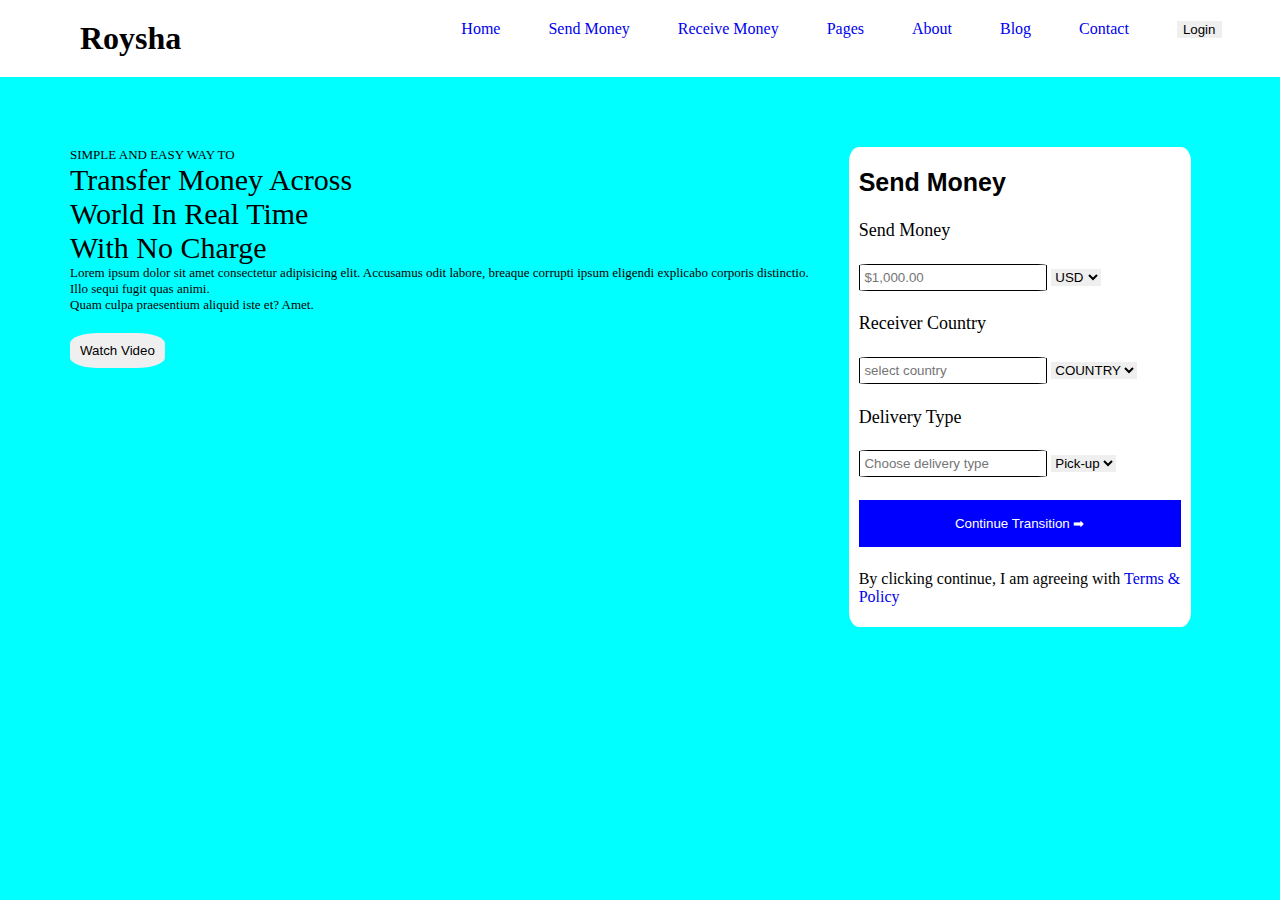
<file: Actvity/Roysha/index.html>
<!DOCTYPE html>
<html lang="en">
<head>
    <meta charset="UTF-8">
    <meta name="viewport" content="width=device-width, initial-scale=1.0">
    <title>Document</title>
    <link rel="stylesheet" href="styles.css">
</head>
<body>
    <header>
        <nav>
            <h1 id="logo">Roysha</h1>
            <ul>
                <li><a href="#">Home</a></li>
                <li><a href="#">Send Money</a></li>
                <li><a href="#">Receive Money</a></li>
                <li><a href="#">Pages</a></li>
                <li><a href="#">About</a></li>
                <li><a href="#">Blog</a></li>
                <li><a href="#">Contact</a></li>
                <li><button id="loginbtn">Login</button></li>
            </ul>
        </nav>
    </header>
    <main>
        <section>
            <p>SIMPLE AND EASY WAY TO </p>
            <P><span id="maint">Transfer Money Across <br> World In Real Time <br> With No Charge</span></P>
            <p>Lorem ipsum dolor sit amet consectetur adipisicing elit. Accusamus odit labore, breaque corrupti ipsum eligendi
                explicabo corporis distinctio. <br> Illo sequi fugit quas animi. <br>Quam culpa praesentium aliquid iste et? Amet.</p>
            <button id="wbutton">Watch Video</button>
        </section>
        <form>
            <p id="formh">Send Money</p>
            <label>Send Money</label>
            <div>
                <input type="text" placeholder="$1,000.00">
                <select id="#">
                    <option value="USD">USD</option>
                    <option value="GBP">NGN</option>
                    <option value="NGN">JPY</option>
                </select>
            </div>
            <label>Receiver Country</label>
            <div>
                <input type="text" placeholder="select country">
                <select id="#">
                    <option value="#">COUNTRY</option>
                </select>
            </div>
            <label>Delivery Type</label>
            <div>
                <input type="text" placeholder="Choose delivery type">
                <select id="#">
                    <option value="#">Pick-up   </option>
                </select>
            </div>
            <button id="ctbtn">Continue Transition <span>➡</span></button>
            <p>By clicking continue, I am agreeing with <a href="#">Terms & Policy</a></p>
        </form>
</body>
</html>
</file>
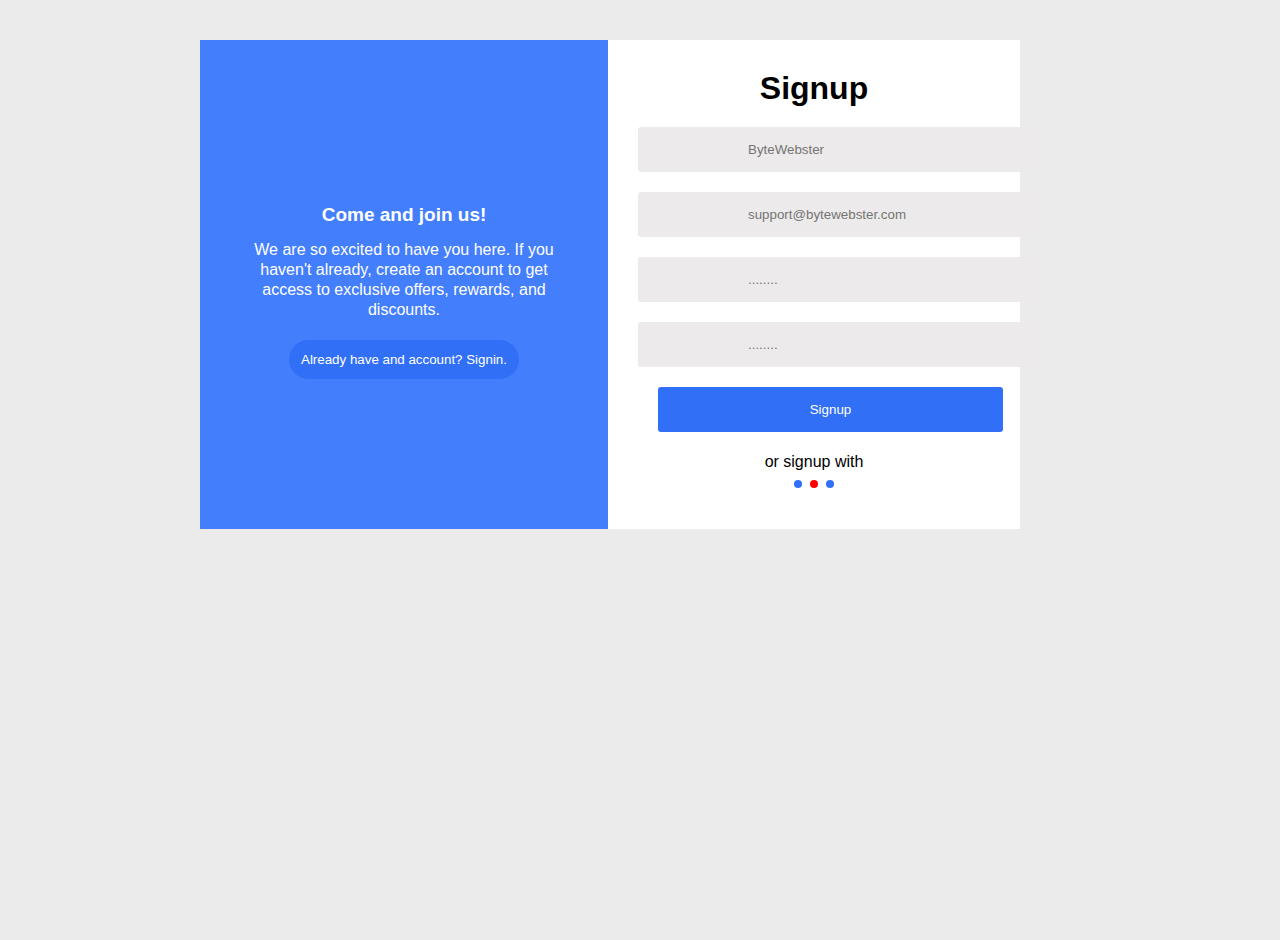
<file: signupform.html>
<!DOCTYPE html>
<html lang="en">

<head>
    <meta charset="UTF-8">
    <meta name="viewport" content="width=device-width, initial-scale=1.0">
    <title>Sign Up</title>
    <link rel="stylesheet" href="https://cdnjs.cloudflare.com/ajax/libs/font-awesome/6.5.2/css/all.min.css"
        integrity="sha512-SnH5WK+bZxgPHs44uWIX+LLJAJ9/2PkPKZ5QiAj6Ta86w+fsb2TkcmfRyVX3pBnMFcV7oQPJkl9QevSCWr3W6A=="
        crossorigin="anonymous" referrerpolicy="no-referrer" />
    <link rel="stylesheet" href="signupform.css">
</head>

<body>
    <main>
        <div class="infoside">
            <p><span>Come and join us!</span><br>
                We are so excited to have you here. If you <br>
                haven't already, create an account to get <br>
                access to exclusive offers, rewards, and <br>
                discounts.
            </p>
            <button>Already have and account? Signin.</button>
        </div>
        <form action="">
            <h1>Signup</h1>
            <div class="input">
                <div class="inputcontainer">
                    <i class="fas fa-user"></i>
                    <input type="text" placeholder="ByteWebster">
                </div>
                <div class="inputcontainer">
                    <i class="fas fa-envelope"></i>
                    <input type="email" placeholder="support@bytewebster.com">
                </div>
                <div class="inputcontainer">
                    <i class="fas fa-lock"></i>
                    <input type="password" placeholder="........">
                </div>
                <div class="inputcontainer">
                    <i class="fas fa-lock"></i>
                    <input type="password" placeholder="........">
                </div>
            </div>
            <button>Signup</button>
            <p>or signup with</p>
            <div class="icons">
                <div class="facebook">
                    <i class="fa-brands fa-facebook-f"></i>
                </div>
                <div class="google">
                    <i class="fa-brands fa-google-plus-g"></i>
                </div>
                <div class="linkedin">
                    <i class="fa-brands fa-linkedin-in"></i>
                </div>
            </div>
        </form>
    </main>
</body>

</html>
</file>
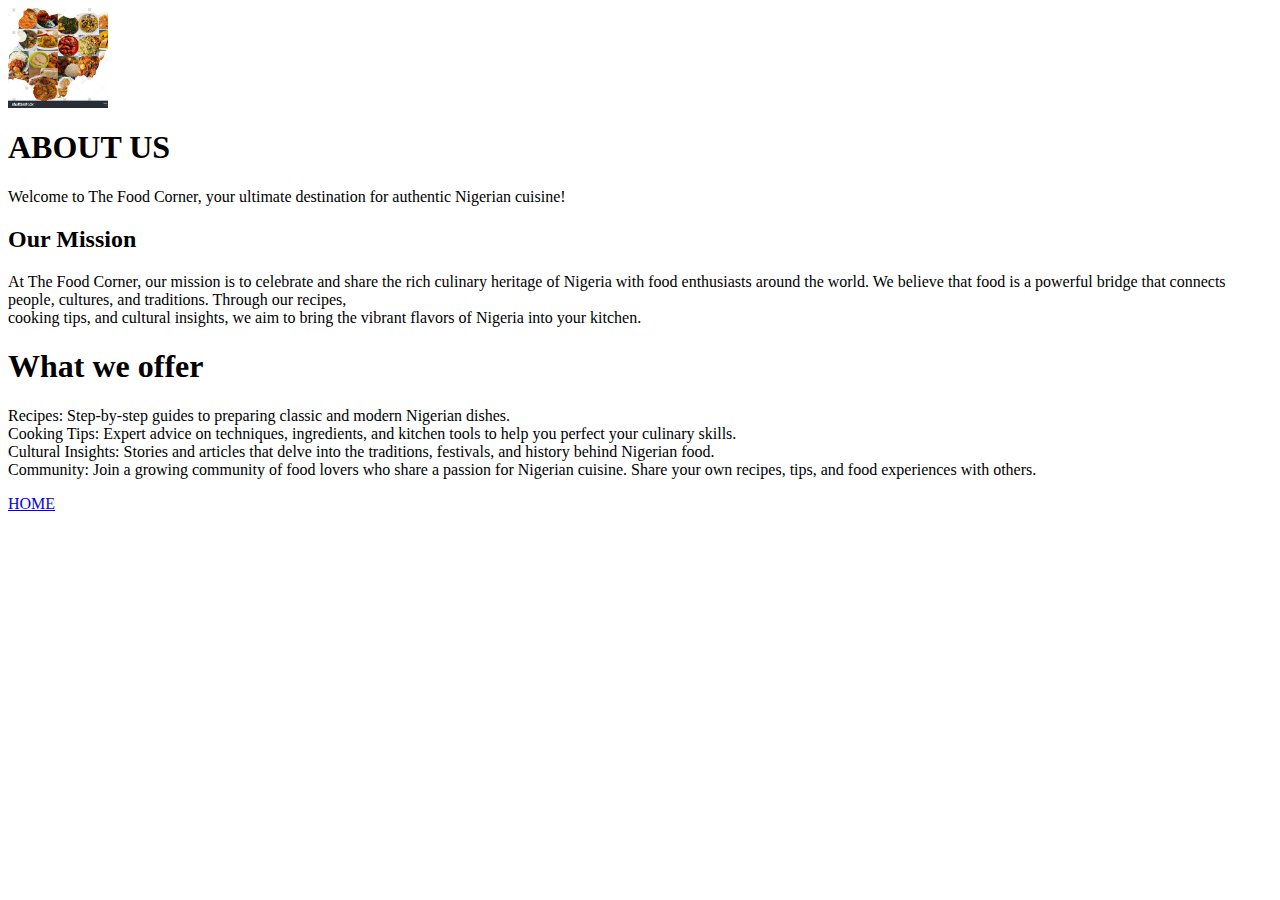
<file: Actvity/about.html>
<!DOCTYPE html>
<html lang="en">
<head>
    <meta charset="UTF-8">
    <meta name="viewport" content="width=device-width, initial-scale=1.0">
    <title>ABOUT</title>
    <style>
        #div1{
            background-image: url(./images/stock-photo-image-showing-nigerian-food-on-map-follow-my-page-on-ig-officialpictatt-2180971953.jpg);
            background-repeat: no-repeat;
            background-size: cover;
            width: 100px;
            height: 100px;
        }
    </style>
</head>
<body>
    <div id="div1">
    </div>
    <div id="div">
        <h1>
            ABOUT US
        </h1>
        <p>
            Welcome to The Food Corner, your ultimate destination for authentic Nigerian cuisine!
        </p>
        <h2>Our Mission</h2>
        <p>
            At The Food Corner, our mission is to celebrate and share the rich culinary heritage of Nigeria with food
            enthusiasts around the world. We believe that food is a powerful bridge that connects people, cultures, and
            traditions. Through our recipes,<br>
            cooking tips, and cultural insights, we aim to bring the vibrant flavors of Nigeria into your kitchen.
        </p>
        <h1>What we offer</h1>
        <p>
            Recipes: Step-by-step guides to preparing classic and modern Nigerian dishes. <br>
            Cooking Tips: Expert advice on techniques, ingredients, and kitchen tools to help you perfect your culinary
            skills. <br>
            Cultural Insights: Stories and articles that delve into the traditions, festivals, and history behind Nigerian
            food. <br>
            Community: Join a growing community of food lovers who share a passion for Nigerian cuisine. Share your own
            recipes,
            tips, and food experiences with others.
        </p>
        <p>
            <a href="index.html">HOME</a>
        </p>
    </div>
</body>
</html>
</file>
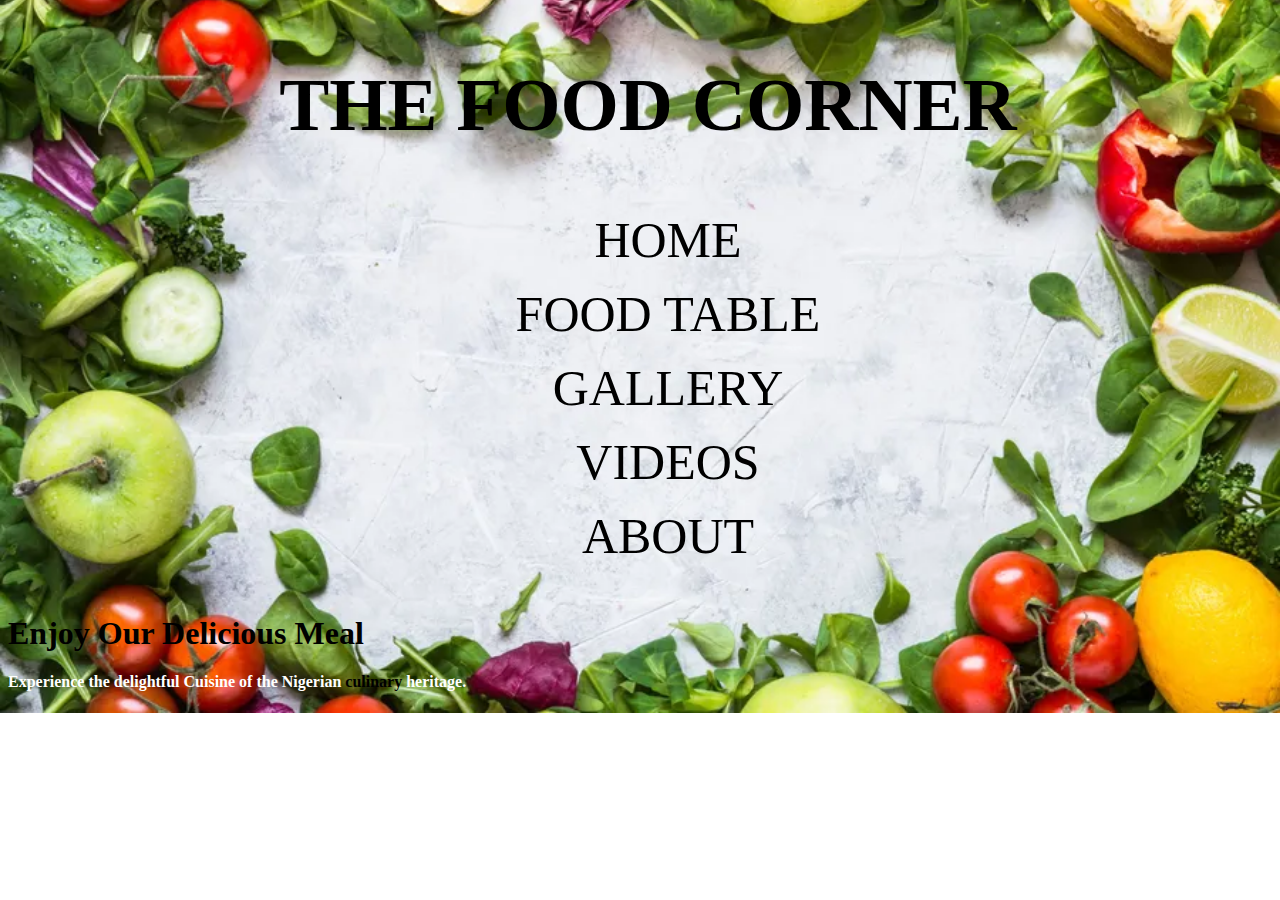
<file: Actvity/foodmenu.html>
<!DOCTYPE html>
<html lang="en">

<head>
    <meta charset="UTF-8">
    <meta name="viewport" content="width=device-width, initial-scale=1.0">
    <title>THE FOOD CORNER</title>
    <style>
        body{
            width: 100%;
            height: 100%;
            background-image: url(./images/food-4k-4080-x-2295-9g4bc6lii3nfmbbm.webp);
            background-repeat: no-repeat;
            background-size: cover;
            background-position: center;
        }
      header {
            font-size: 50px;
            text-align: center;
        }
        ul {
            list-style: none;
            display: flex;
            flex-direction: column;
            gap: 1rem;
         }
         a{
            color: black;
            text-decoration: none;
         }
         p{
            color: white;
            font-weight: 700;
         }
         span{
            color: black;
         }
    </style>
</head>
<body>
        <header>
            <h2>THE FOOD CORNER</h2>
            <nav>
                <ul>
                    <li><a href="index.html">HOME</a></li>
                    <li><a href="foodtable.html">FOOD TABLE</a></li>
                    <li><a href="imagegallery.html">GALLERY</a></li>
                    <li><a href="Videogallery.html">VIDEOS</a></li>
                    <li><a href="about.html">ABOUT</a></li>
                </ul>
            </nav>
        </header>
        
        <main>
            <section class="note">
                <h1>
                    Enjoy Our Delicious Meal
                </h1>
                <p>
                    Experience the delightful Cuisine of the Nigerian <span>culinary</span> heritage.
                </p>
            </section>
        </main>
</body>
</html>
</file>
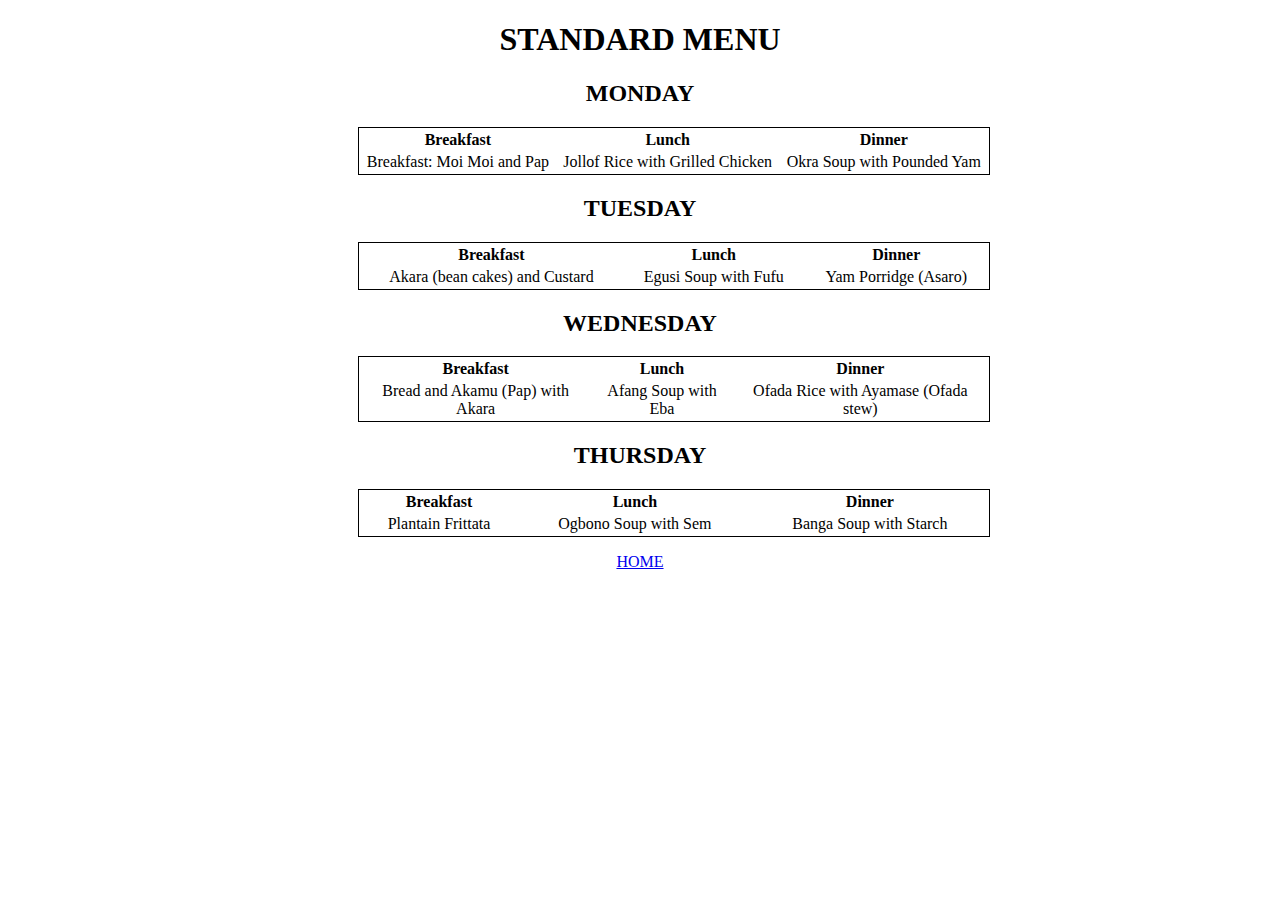
<file: Actvity/foodtable.html>
<!DOCTYPE html>
<html lang="en">
<head>
    <meta charset="UTF-8">
    <meta name="viewport" content="width=device-width, initial-scale=1.0">
    <title>Document</title>
    <style>
        main{
            text-align:center;
        }
        table{
            margin-left: 350px;
            text-align:center;
            border: 1px solid black;
            width: 50%;
        }
    </style>
</head>
<body>
    <main>
        <h1>STANDARD MENU</h1>
        <div>
            <h2>MONDAY</h2>
            <table>
                <tr>
                    <th>Breakfast</th>
                    <th>Lunch</th>
                    <th>Dinner</th>
                </tr>
                <tr>
                    <td>Breakfast: Moi Moi and Pap</td>
                    <td>Jollof Rice with Grilled Chicken</td>
                    <td>Okra Soup with Pounded Yam</td>
                </tr>
            </table>
        </div>
        <div>
            <h2>TUESDAY</h2>
            <table>
                <tr>
                    <th>Breakfast</th>
                    <th>Lunch</th>
                    <th>Dinner</th>
                </tr>
                <tr>
                    <td>Akara (bean cakes) and Custard</td>
                    <td>Egusi Soup with Fufu</td>
                    <td>Yam Porridge (Asaro)</td>
                </tr>
            </table>
        </div>
        <div>
            <h2>WEDNESDAY</h2>
            <table>
                <tr>
                    <th>Breakfast</th>
                    <th>Lunch</th>
                    <th>Dinner</th>
                </tr>
                <tr>
                    <td>Bread and Akamu (Pap) with Akara</td>
                    <td>Afang Soup with Eba</td>
                    <td>Ofada Rice with Ayamase (Ofada stew)</td>
                </tr>
            </table>
        </div>
        <div>
            <h2>THURSDAY</h2>
            <table>
                <tr>
                    <th>Breakfast</th>
                    <th>Lunch</th>
                    <th>Dinner</th>
                </tr>
                <tr>
                    <td>Plantain Frittata</td>
                    <td>Ogbono Soup with Sem</td>
                    <td>Banga Soup with Starch</td>
                </tr>
            </table>
        </div>
        <P>
            <a href="index.html">HOME</a>
        </P>
    </main>
</body>
</html>
</file>
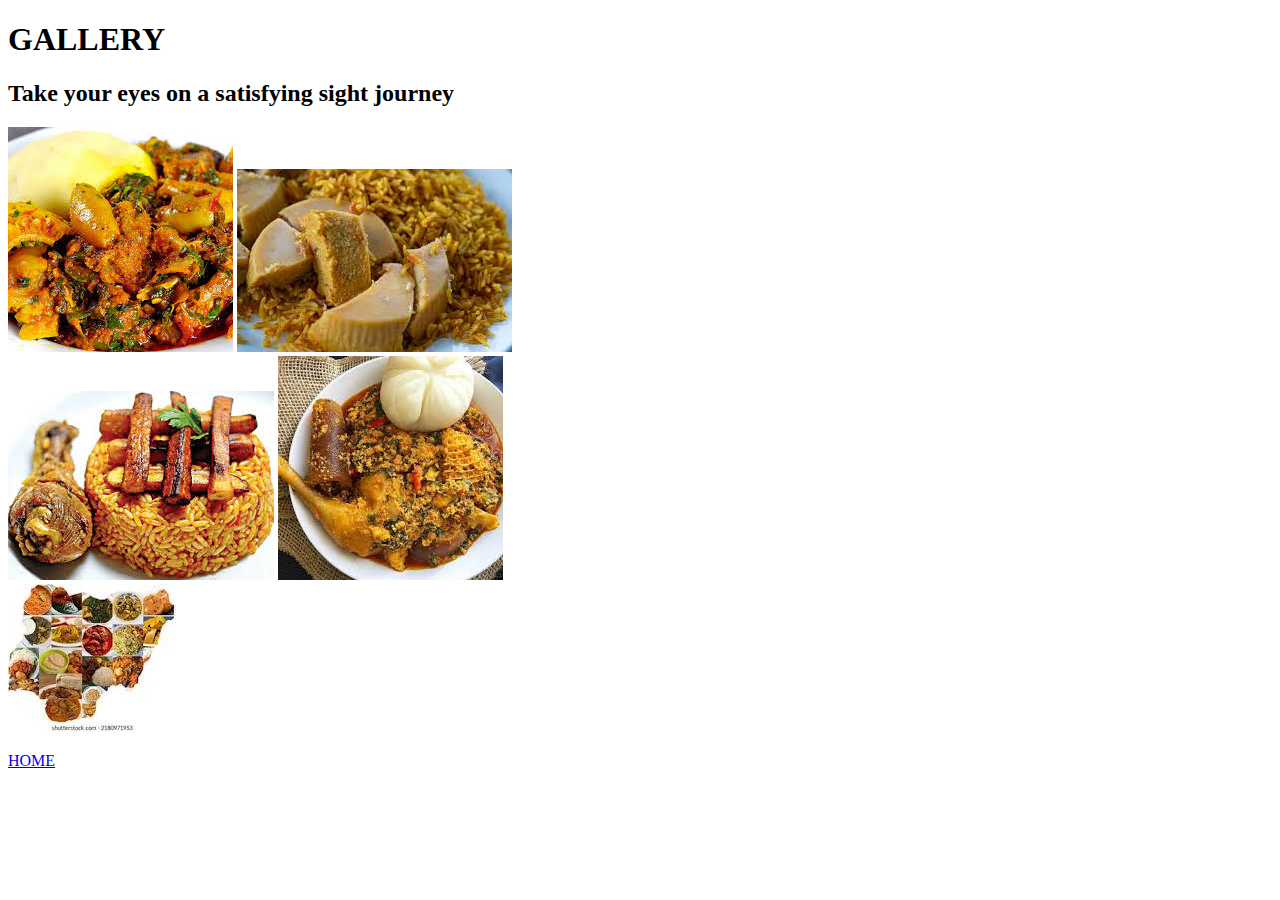
<file: Actvity/imagegallery.html>
<!DOCTYPE html>
<html lang="en">
<head>
    <meta charset="UTF-8">
    <meta name="viewport" content="width=device-width, initial-scale=1.0">
    <title>The Food Gallery</title>
    <style>

    </style>
</head>
<body>
    <h1>GALLERY</h1>
    <h2>
        Take your eyes on a satisfying sight journey 
    </h2>
    <section>
    <img src="images/download.jpg"> 
    <img src="images/images,moi moi.jpg"alt="">
</section>
<section>
    <img src="images/images.fried rice.jpg"alt="">
    <img src="images/images.tuwo"alt="">
</section>
    <img src="images/foodcollage.jpg" alt="#collage" id="collage">
    <p>
        <a href="index.html">HOME</a>
    </p>
</body>
</html>
</file>
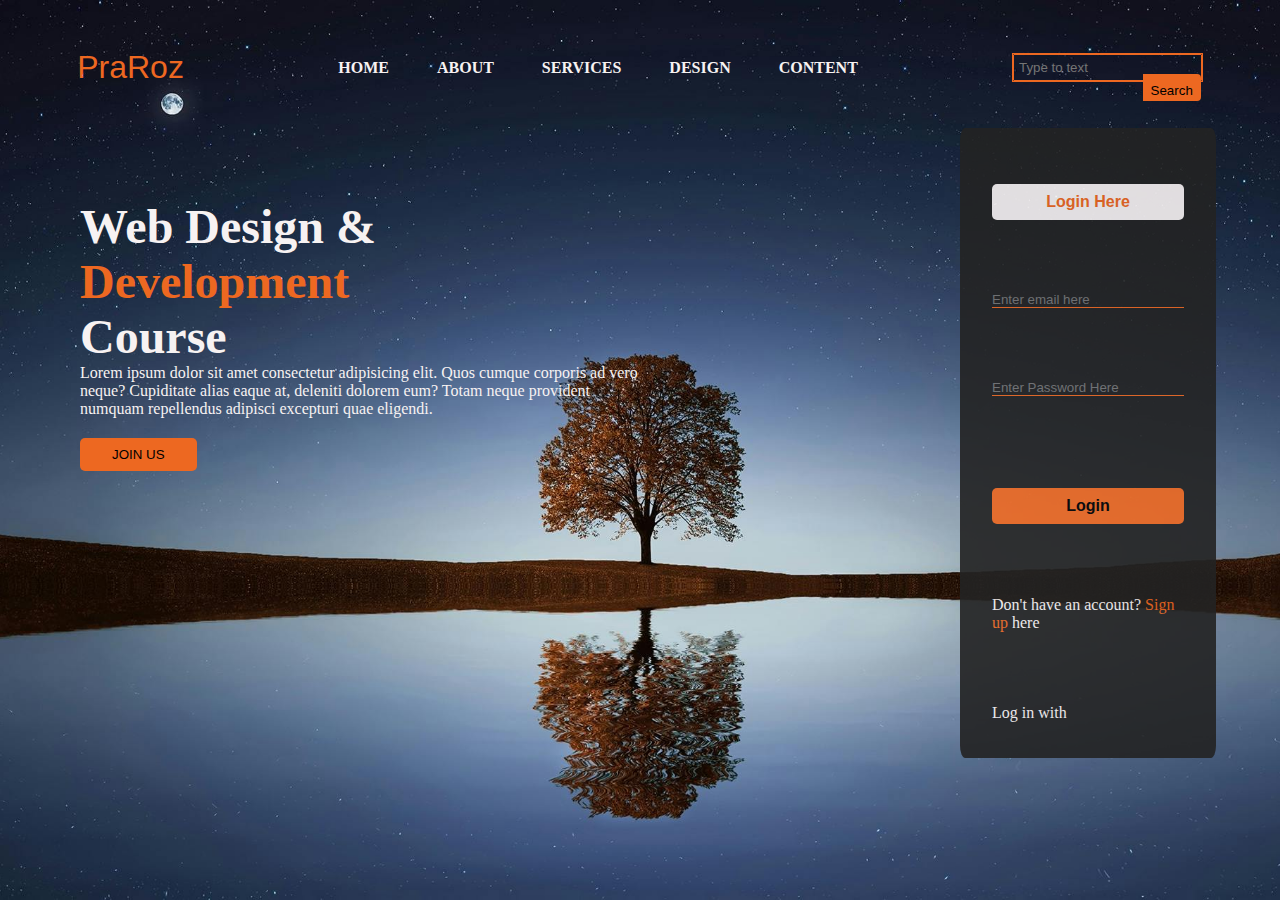
<file: Actvity/Praroz.html>
<!DOCTYPE html>
<html lang="en">
<head>
    <meta charset="UTF-8">
    <meta name="viewport" content="width=device-width, initial-scale=1.0">
    <title>praroz replication</title>
    <link rel="stylesheet" href="./style.css">
</head>
<body>
    <header>
        <nav>
            <div id="logo">
                <p>PraRoz</p>
            </div>
            <ul>
                <li><a href="#">Home</a></li>
                <li><a href="#">About</a></li>
                <li><a href="#">Services</a></li>
                <li><a href="#">Design</a></li>
                <li><a href="#">Content</a></li>
            </ul>
            <div id="inputdiv">
                <input type="search" placeholder="Type to text">
                <button>Search</button>
            </div>
        </nav>
        <div id="left">
            <h1>Web Design & <span id="orange">Development</span> Course</h1>
            <p>Lorem ipsum dolor sit amet consectetur adipisicing elit. Quos cumque corporis ad vero neque? Cupiditate alias
                eaque at, deleniti dolorem eum? Totam neque provident numquam repellendus adipisci excepturi quae eligendi.
            </p>
            <button>JOIN US</button>
        </div>
    </header>
    <main>
        <form>
            <button id="whitebtn">Login Here</button>
            <input type="email" name="email" id="email" placeholder="Enter email here">
            <input type="password" name="password" id="password" placeholder="Enter Password Here">
            <button id="loginbtn">Login</button>
            <p>Don't have an account? <a href="a">Sign up</a> here
            <p>Log in with</p>
        </form>
    </main>
</body>
</html>
</file>
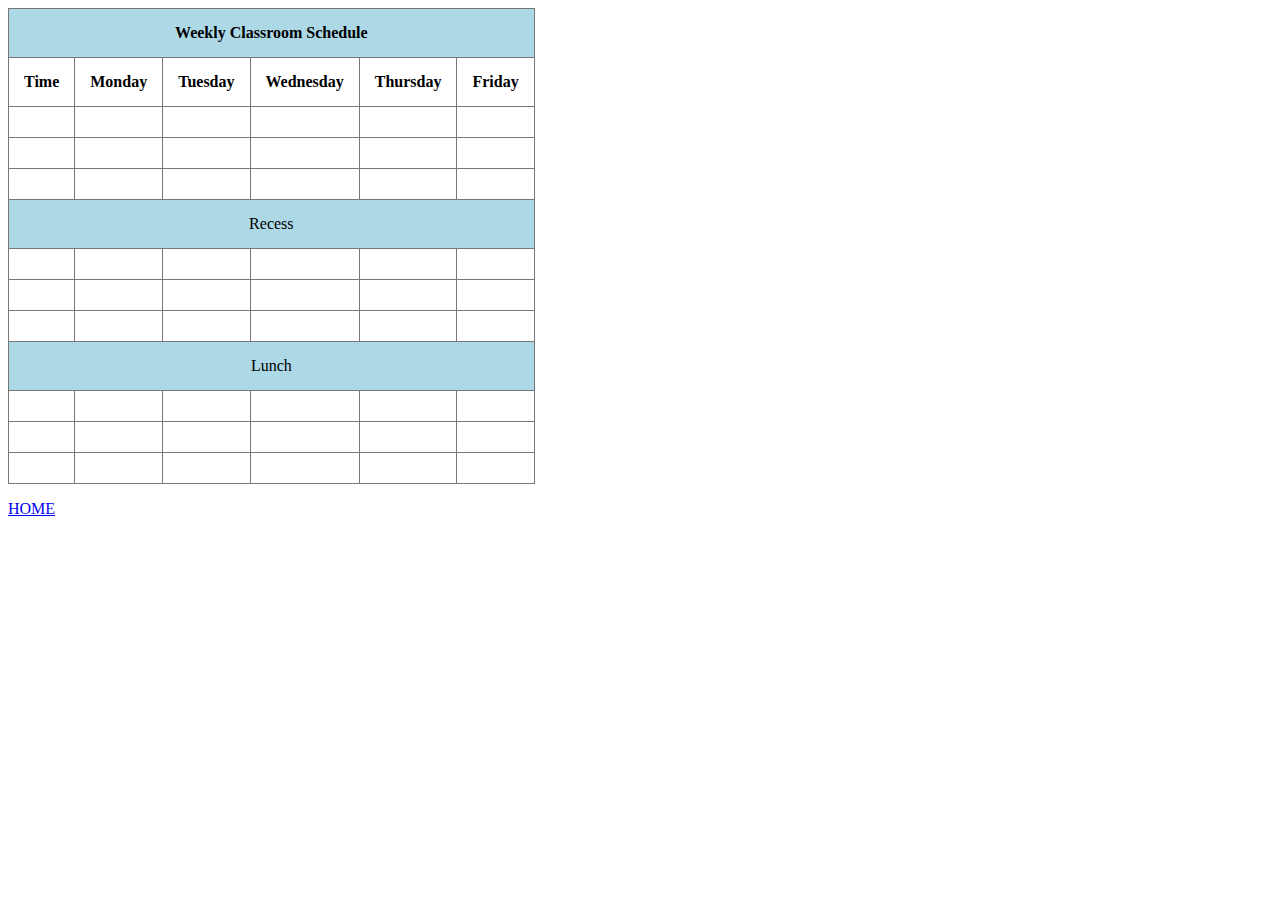
<file: Actvity/scheduletable.html>
<!DOCTYPE html>
<html lang="en">
<head>
    <meta charset="UTF-8">
    <meta name="viewport" content="width=device-width, initial-scale=1.0">
    <title>Document</title>
    <style>
        table{
            border-collapse: collapse;
            border: 1px solid rgb(119, 117, 117);
            text-align: center;
            
        }
        #th1,#tr2,#tr3{
            background-color: lightblue;
        }
        tr,th,td{
            border: 1px solid rgb(119, 117, 117);
            padding: 15px;
            text-emphasis: 50px;
        }


    </style>
</head>
<body>
    <table>
        <tr>
            <th colspan="6" id="th1">Weekly Classroom Schedule</th>
        </tr>
        <tr>
            <th>Time</th>
            <th>Monday</th>
            <th>Tuesday</th>
            <th>Wednesday</th>
            <th>Thursday</th>
            <th>Friday</th>
        </tr>
        <tr>
            <td></td>
            <td></td>
            <td></td>
            <td></td>
            <td></td>
            <td></td>
        </tr>
        <tr>
            <td></td>
            <td></td>
            <td></td>
            <td></td>
            <td></td>
            <td></td>
        </tr>
        <tr>
            <td></td>
            <td></td>
            <td></td>
            <td></td>
            <td></td>
            <td></td>
        </tr>
        <tr>
            <td colspan="6" id="tr2">Recess</td>
        </tr>
        <tr>
            <td></td>
            <td></td>
            <td></td>
            <td></td>
            <td></td>
            <td></td>
        </tr>
        <tr>
            <td></td>
            <td></td>
            <td></td>
            <td></td>
            <td></td>
            <td></td>
        </tr>
        <tr>
            <td></td>
            <td></td>
            <td></td>
            <td></td>
            <td></td>
            <td></td>
        </tr>
        <tr>
            <td colspan="6" id="tr3">Lunch</td>
        </tr>
        <tr>
            <td></td>
            <td></td>
            <td></td>
            <td></td>
            <td></td>
            <td></td>
        </tr>
        <tr>
            <td></td>
            <td></td>
            <td></td>
            <td></td>
            <td></td>
            <td></td>
        </tr>
        <tr>
            <td></td>
            <td></td>
            <td></td>
            <td></td>
            <td></td>
            <td></td>
        </tr>
    </table>
    <P>
        <a href="index.html">HOME</a>
    </P>
</body>
</html>
</file>
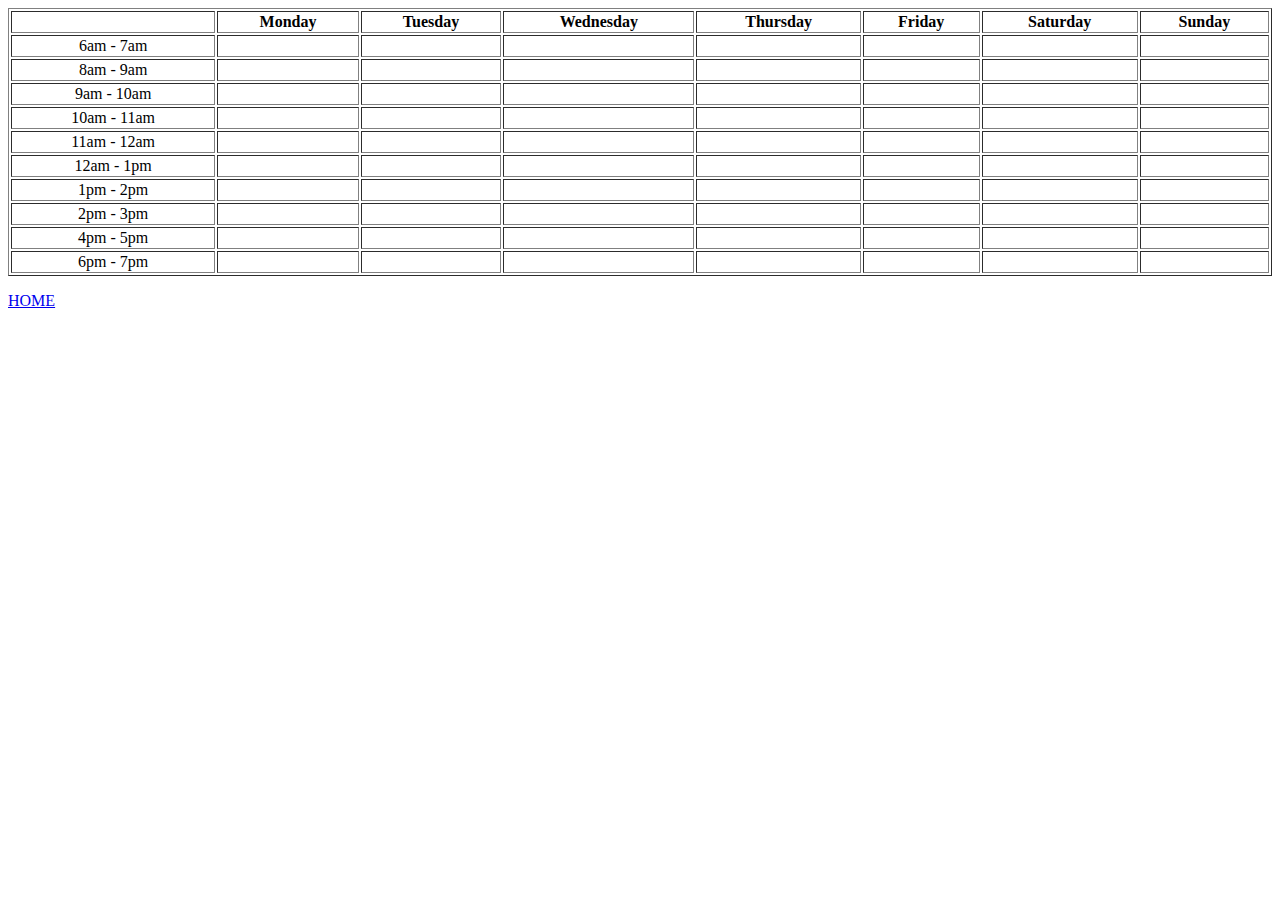
<file: Actvity/wkplannertable.html>
<!DOCTYPE html>
<html lang="en">
<head>
    <meta charset="UTF-8">
    <meta name="viewport" content="width=device-width, initial-scale=1.0">
    <title>weekly planner</title>
    <style>
        table{
            width: 100%;
            text-align: center;
        }
    </style>
</head>
<body>
    <table border="1px solid black">
        <tr>
            <th></th>
            <th>Monday</th>
            <th>Tuesday</th>
            <th>Wednesday</th>
            <th>Thursday</th>
            <th>Friday</th>
            <th>Saturday</th>
            <th>Sunday</th>
        </tr>
        <tr>
            <td class="Time">6am - 7am</td>
            <td></td>
            <td></td>
            <td></td>
            <td></td>
            <td></td>
            <td></td>
            <td></td>
        </tr>
        <tr>
            <td class="Time">8am - 9am</td>
            <td></td>
            <td></td>
            <td></td>
            <td></td>
            <td></td>
            <td></td>
            <td></td>
        </tr>
        <tr>
            <td class="Time">9am - 10am</td>
            <td></td>
            <td></td>
            <td></td>
            <td></td>
            <td></td>
            <td></td>
            <td></td>
        </tr>
        <tr>
            <td class="Time">10am - 11am</td>
            <td></td>
            <td></td>
            <td></td>
            <td></td>
            <td></td>
            <td></td>
            <td></td>
        </tr>
        <tr>
            <td class="Time">11am - 12am</td>
            <td></td>
            <td></td>
            <td></td>
            <td></td>
            <td></td>
            <td></td>
            <td></td>
        </tr>
        <tr>
            <td class="Time">12am - 1pm</td>
            <td></td>
            <td></td>
            <td></td>
            <td></td>
            <td></td>
            <td></td>
            <td></td>
        </tr>
        <tr>
            <td class="Time">1pm - 2pm</td>
            <td></td>
            <td></td>
            <td></td>
            <td></td>
            <td></td>
            <td></td>
            <td></td>
        </tr>
        <tr>
            <td class="Time">2pm - 3pm</td>
            <td></td>
            <td></td>
            <td></td>
            <td></td>
            <td></td>
            <td></td>
            <td></td>
        </tr>
        <tr>
            <td class="Time">4pm - 5pm</td>
            <td></td>
            <td></td>
            <td></td>
            <td></td>
            <td></td>
            <td></td>
            <td></td>
        </tr>
        <tr>
            <td class="Time">6pm - 7pm</td>
            <td></td>
            <td></td>
            <td></td>
            <td></td>
            <td></td>
            <td></td>
            <td></td>
        </tr>
    </table>
    <P>
        <a href="index.html">HOME</a>
    </p>
</body>
</html>
</file>
<file: Actvity/Roysha/styles.css>
*{
 border: 0;
 margin: 0;
 box-sizing: border-box;
}
body{
    /* margin-inline: 80px;
    margin-block: 30px; */
    background-color: aqua;
}
header{
    background-color: white;
}
nav{
    display: flex;
    gap: 15rem;
    padding: 20px;
    padding-left: 80px;
}
ul{
    display: flex;
    gap: 3rem;
    list-style: none;
}
main{
    margin: 70px;
    display: flex;
    /* padding: 20px;
    padding-left: 80px;
    padding-top: 100px; */
}
section{
    font-size: small;
}
#maint{
    font-size: 30px;
}
#wbutton{
    margin-top: 20px;
    padding: 10px;
    border: white;
    border-top-left-radius: 30%;
    border-top-right-radius: 30%;
    border-bottom-left-radius: 30%;
    border-bottom-right-radius: 30%;
}
form{
    display: flex;
    flex-direction: column;
    background-color: white;
    margin-left: 40px;
    padding: 10px;
    width: 30%;
    height: 30rem;
    justify-content: center;
    justify-content: space-around;
    border-radius: 3%;
}
#formh{
    font-size: 25px;
    font-weight: 700;
    font-family: sans-serif;
}
label{
    font-size: 18px;
    font-weight: 500;
}
input{
    border: 1px solid black;
    border-radius: 5%;
    position: relative;
    padding: .3rem;
}
input option{
    position: absolute;
    border: 1px solid black;
}
#ctbtn{
    padding: 1rem;
    background-color: blue;
    color: white;
}
a{
    text-decoration: none;
}
</file>
<file: signupform.css>
*{
    margin: 0;
    padding: 0;
}
body{
    background-color: rgb(236, 235, 235);
    height: 100vh;
}
main{
    display: flex;
    margin: 40px 200px;
    font-family: Arial, Helvetica, sans-serif;
    
}
.infoside{
    background-color: #437efd;
    text-align: center;
    color: white;
    width: 35%;
    padding: 150px 50px;
    line-height: 20px;
}
p{
    line-height: 20px;
}
span{
    font-size: 19px;
    font-weight: 550;
    margin-bottom: 5rem;
    line-height: 50px;
}
.infoside button{
    color: white;
    background-color: #316FF6;
    border: none;
    padding: 12px;
    margin-top: 20px;
    border-radius: 20px;
}
form{
    display: flex;
    flex-direction: column;
    gap: px;
    text-align: center;
    background-color: white;
    width: 40%;
    padding: 30px;
}
.input{
    display: flex;
    flex-direction: column;
    justify-content: space-between;
    gap: px;
}
input{
    padding: 15px 110px;
    margin-top: 20px;
    background-color: rgb(236, 234, 234);
    border: none;
    border-radius: 3px;
}
form button{
    width: 98%;
    padding: 15px;
    text-align: center;
    margin: 20px;
    color: white;
    border: none;
    border-radius: 3px;
    background-color: #316FF6;
}
.icons{
    display:flex;
    flex-direction: row;
    justify-content: center;
    gap: .5rem;
    margin-top: 8px;
}
.facebook{
    border-radius: 50%;
    padding: 4px;
    color: white;
    background-color: #316FF6;
}
.google{
    border-radius: 100%;
    padding: 4px;
    color: white;
    background-color: red;
}
.linkedin{
    border-radius: 70%;
    padding: 4px;
    color: white;
    background-color: #316FF6;
}
.inputcontainer{
    position: relative;
}
.inputcontainer i{
    position: absolute;
    top: 50%;
    left: 6%;
}
</file>
<file: Actvity/style.css>
*{
    margin: 0;
    padding: 0;
    box-sizing: border-box;
}
:root{
    --white: #f7f2f2;
    --black: #232323;
    --orange: #ed6821;
}
header{
    height: 100vh;
    background-image: url(./images/pexels-pixabay-268533.jpg);
    background-position: center;
    background-size: cover;
}
nav{
    height: 15%;
    display: flex;
    justify-content: space-around;
    align-items: center;
}
#logo{
    color: var(--orange);
    font-size: 32px;
    font-family: Verdana, Geneva, Tahoma, sans-serif;
}
ul{
    display: flex;
    gap: 3rem;
    list-style: none;
    font-weight: 600;
    text-transform: uppercase;
    color: white;
}
a{
    text-decoration: none;
    color: var(--white);
}
a:focus{
    color: var(--orange);
}
#inputdiv{
    position: relative;
    border: 1px solid var(--orange);
    
}
#inputdiv button{
    position: absolute;
    right: 1px;
    border: none;
    height: 100%;
    background-color: var(--orange);
    padding-inline: 0.4rem;
    border-radius: 0px 4px 4px 0px;
    padding-inline: 0.5rem;
}
#inputdiv input{
    background-color: inherit;
    border: var(--orange) 1px solid;
    border-radius: 1px;
    padding: 0.3rem;
}
#orange{
    color: var(--orange);
}
#left{
    color: var(--white);
    width: 50%;
    padding-left: 5rem;
    margin-top: 4rem;
}
#left h1{
    width: 60%;
    font-size: 3rem;
}
button{
    background-color: var(--orange);
    padding-inline: 32px;
    padding-block: 9px;
    border: none;
    border-radius: 5px;
    margin-top: 20px;
}
body{
    position: relative;
}
main{
    position: absolute;
    top: 0;
    right: 0;
    background-color: var(--black);
    width: 20%;
    height: 70%;
    opacity: 0.9;
    margin-right: 5%;
    margin-top: 10%;
    border-radius: 2%;
}
form{
    width: 100%;
    height: 100%;
    display: flex;
    flex-direction: column;
    justify-content: space-around;
    padding-inline: 32px;
    color: var(--white);
}
form input{
    border: none;
    border-bottom: 1px solid var(--orange);
    background-color: inherit;
    
   
}
#whitebtn{
    border: none;
    background-color: var(--white);
    color: var(--orange);
    font-weight: 700;
    font-size: medium;
    font-family: sans-serif;
}
#loginbtn{
    background-color: var(--orange);
    font-weight: 700;
    font-size: medium;
}
form a{
    color: var(--orange);
}
form p{
}
</file>
